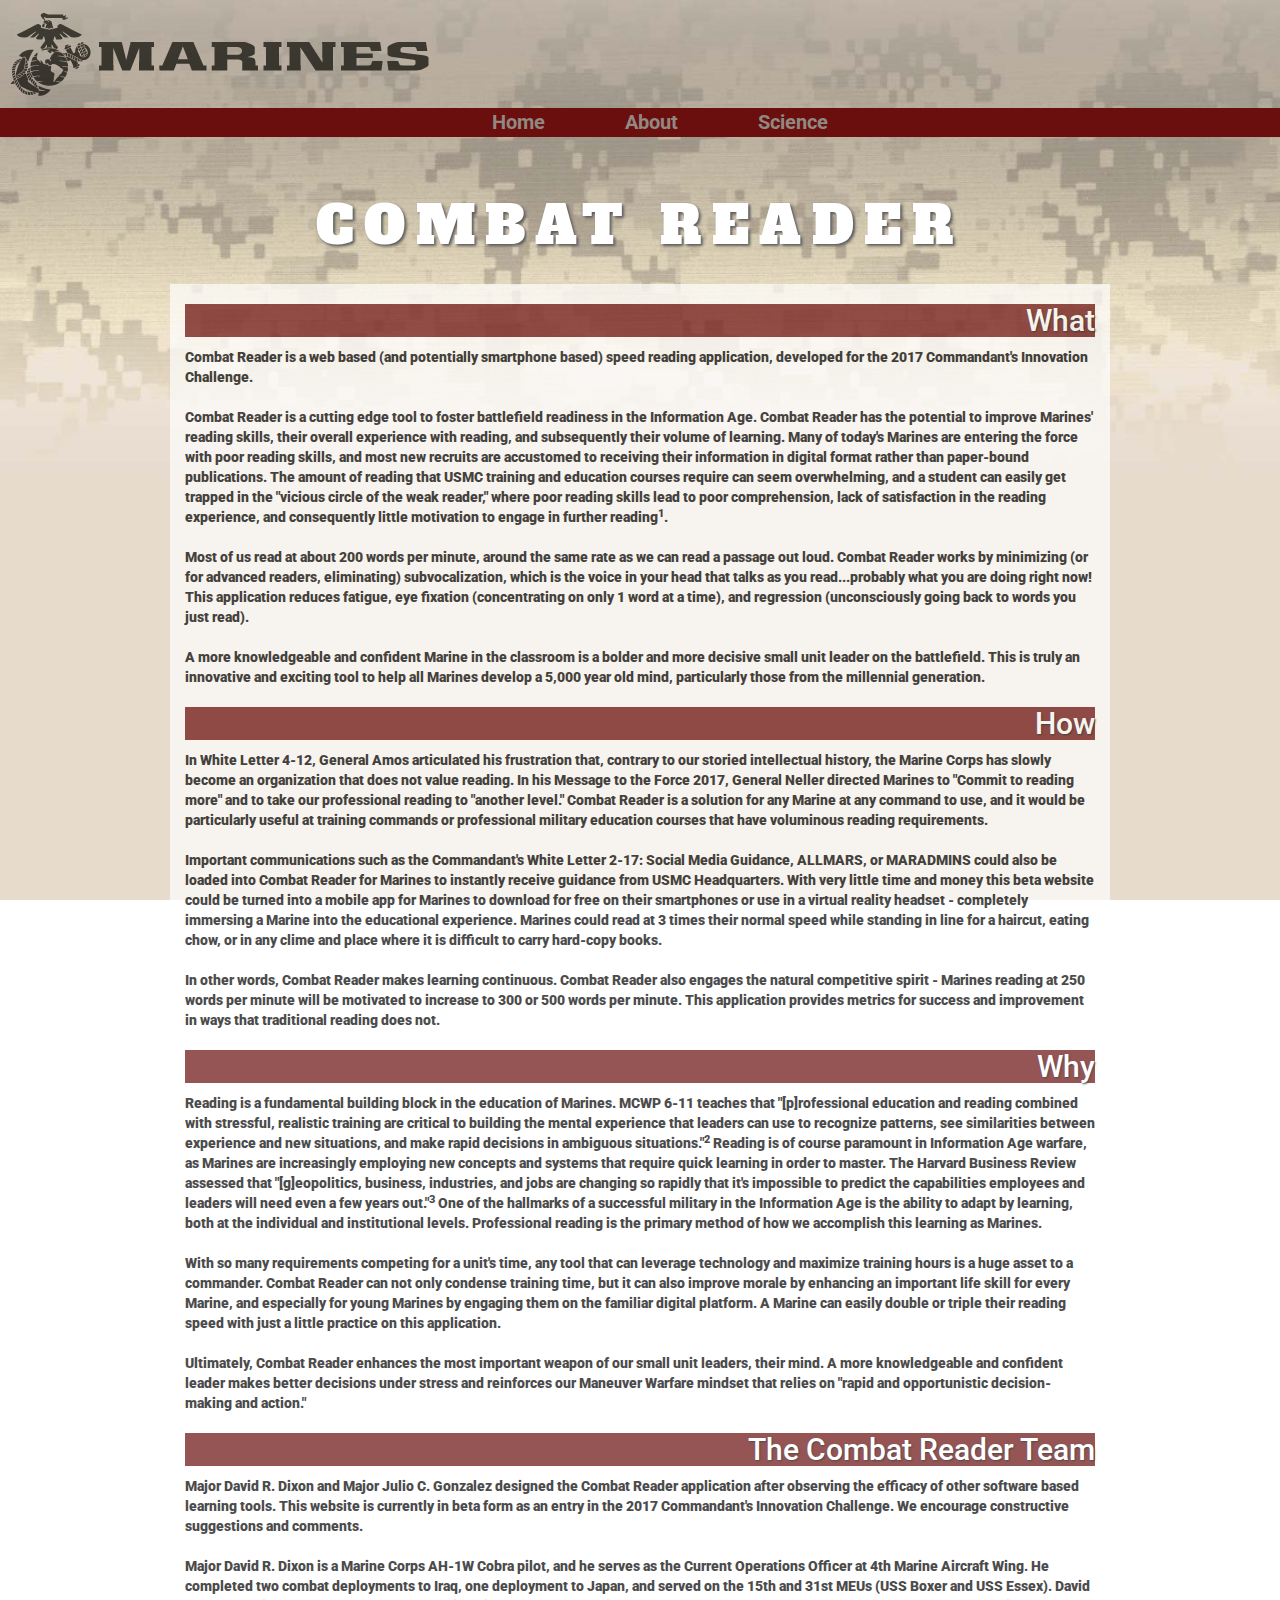
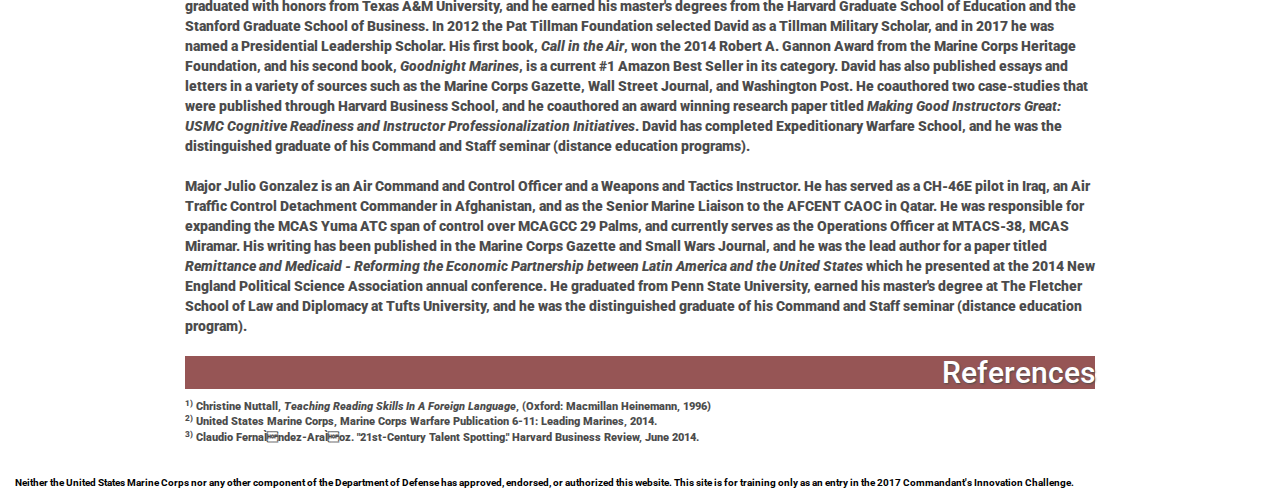
<file: about.html>
<html>
	<head>
		<link rel="stylesheet" href="socicon.css" type="text/css" charset="utf-8" />
		<link href="bootstrap.min.css" rel="stylesheet">
		<link href="https://fonts.googleapis.com/css?family=Alfa+Slab+One|Roboto" rel="stylesheet">
		<link rel="stylesheet" href="fontawesome/css/font-awesome.min.css" type="text/css">
		<link rel="stylesheet" href="css.css" type="text/css" charset="utf-8" />
		<script src="jquery.min.js" type="text/javascript" charset="utf-8"></script>
		<script src="bootstrap.min.js"></script>
		<script src="test.js" type="text/javascript" charset="utf-8"></script>
		<title>Combat Reader</title>

		<meta name="viewport" content="width=device-width, initial-scale=1.0, maximum-scale=1, user-scalable=no">

	</head>
	<header>
		<img src="img/logo.png" class="logo" alt="logo">
	</header>

<div class="row">
	<div class="navigation">
		<ul>
			<li><a href="index.html">Home</a></li>
			<li><a href="about.html">About</a></li>
			<li><a href="science.html">Science</a></li>
		</ul>
	</div>
</div>

	<body>
		<div class="container-fluid">
			<div class="col-md-12 header container">
					<h1>
						Combat Reader
					</h1>
				</div>

			<div class="col-md-12 container">
				<div class="col-md-10 container aboutpage">
				<h2 class="section">What  </h2>
<div class="about1">
<p class="about">Combat Reader is a web based (and potentially smartphone based) speed reading application, developed for the 2017 Commandant's Innovation Challenge.<br>
<br>
Combat Reader is a cutting edge tool to foster battlefield readiness in the Information Age. Combat Reader has the potential to improve Marines' reading skills, their overall experience with reading, and subsequently their volume of learning.  Many of today's Marines are entering the force with poor reading skills, and most new recruits are accustomed to receiving their information in digital format rather than paper-bound publications. The amount of reading that USMC training and education courses require can seem overwhelming, and a student can easily get trapped in the "vicious circle of the weak reader," where poor reading skills lead to poor comprehension, lack of satisfaction in the reading experience, and consequently little motivation to engage in further reading<sup>1</sup>.<br>
<br>
Most of us read at about 200 words per minute, around the same rate as we can read a passage out loud.  Combat Reader works by minimizing (or for advanced readers, eliminating) subvocalization, which is the voice in your head that talks as you read...probably what you are doing right now!  This application reduces fatigue, eye fixation (concentrating on only 1 word at a time), and regression (unconsciously going back to words you just read).<br>
<br>
A more knowledgeable and confident Marine in the classroom is a bolder and more decisive small unit leader on the battlefield.  This is truly an innovative and exciting tool to help all Marines develop a 5,000 year old mind, particularly those from the millennial generation.
</p>
</div>
<h2 class="section">How  </h2>
<div class="about1">
<p class="about">
	In White Letter 4-12, General Amos articulated his frustration that, contrary to our storied intellectual history, the Marine Corps has slowly become an organization that does not value reading.  In his Message to the Force 2017, General Neller directed Marines to "Commit to reading more" and to take our professional reading to "another level." Combat Reader is a solution for any Marine at any command to use, and it would be particularly useful at training commands or professional military education courses that have voluminous reading requirements.
	<br>
	<br>
	Important communications such as the Commandant's White Letter 2-17: Social Media Guidance, ALLMARS, or MARADMINS could also be loaded into Combat Reader for Marines to instantly receive guidance from USMC Headquarters.  With very little time and money this beta website could be turned into a mobile app for Marines to download for free on their smartphones or use in a virtual reality headset - completely immersing a Marine into the educational experience.  Marines could read at 3 times their normal speed while standing in line for a haircut, eating chow, or in any clime and place where it is difficult to carry hard-copy books.
<br>
<br>
In other words, Combat Reader makes learning continuous.  Combat Reader also engages the natural competitive spirit - Marines reading at 250 words per minute will be motivated to increase to 300 or 500 words per minute.  This application provides metrics for success and improvement in ways that traditional reading does not.<br>
</p>
</div>
<h2 class="section">Why  </h2>
<div class="about1">
<p class="about">
	Reading is a fundamental building block in the education of Marines.  MCWP 6-11 teaches that "[p]rofessional education and reading combined with stressful, realistic training are critical to building the mental experience that leaders can use to recognize patterns, see similarities between experience and new situations, and make rapid decisions in ambiguous situations."<sup>2</sup> Reading is of course paramount in Information Age warfare, as Marines are increasingly employing new concepts and systems that require quick learning in order to master. The Harvard Business Review assessed that "[g]eopolitics, business, industries, and jobs are changing so rapidly that it's impossible to predict the capabilities employees and leaders will need even a few years out."<sup>3</sup> One of the hallmarks of a successful military in the Information Age is the ability to adapt by learning, both at the individual and institutional levels. Professional reading is the primary method of how we accomplish this learning as Marines.
<br>
<br>
With so many requirements competing for a unit's time, any tool that can leverage technology and maximize training hours is a huge asset to a commander.  Combat Reader can not only condense training time, but it can also improve morale by enhancing an important life skill for every Marine, and especially for young Marines by engaging them on the familiar digital platform.  A Marine can easily double or triple their reading speed with just a little practice on this application.
<br>
<br>
Ultimately, Combat Reader enhances the most important weapon of our small unit leaders, their mind.  A more knowledgeable and confident leader makes better decisions under stress and reinforces our Maneuver Warfare mindset that relies on "rapid and opportunistic decision-making and action."</p>
</div>
<h2 class="section">The Combat Reader Team</h2>
<div class="about1">
<p class="about">
Major David R. Dixon and Major Julio C. Gonzalez designed the Combat Reader application after observing the efficacy of other software based learning tools. This website is currently in beta form as an entry in the 2017 Commandant's Innovation Challenge.  We encourage constructive suggestions and comments.
<br>
<br>
Major David R. Dixon is a Marine Corps AH-1W Cobra pilot, and he serves as the Current Operations Officer at 4th Marine Aircraft Wing.  He completed two combat deployments to Iraq, one deployment to Japan, and served on the 15th and 31st MEUs (USS Boxer and USS Essex).   David graduated with honors from Texas A&M University, and he earned his master's degrees from the Harvard Graduate School of Education and the Stanford Graduate School of Business. In 2012 the Pat Tillman Foundation selected David as a Tillman Military Scholar, and in 2017 he was named a Presidential Leadership Scholar.  His first book, <i>Call in the Air</i>, won the 2014 Robert A. Gannon Award from the Marine Corps Heritage Foundation, and his second book, <i>Goodnight Marines</i>, is a current #1 Amazon Best Seller in its category.  David has also published essays and letters in a variety of sources such as the Marine Corps Gazette, Wall Street Journal, and Washington Post.  He coauthored two case-studies that were published through Harvard Business School, and he coauthored an award winning research paper titled <i>Making Good Instructors Great: USMC Cognitive Readiness and Instructor Professionalization Initiatives</i>.  David has completed Expeditionary Warfare School, and he was the distinguished graduate of his Command and Staff seminar (distance education programs).
<br>
<br>
Major Julio Gonzalez is an Air Command and Control Officer and a Weapons and Tactics Instructor. He has served as a CH-46E pilot in Iraq, an Air Traffic Control Detachment Commander in Afghanistan, and as the Senior Marine Liaison to the AFCENT CAOC in Qatar. He was responsible for expanding the MCAS Yuma ATC span of control over MCAGCC 29 Palms, and currently serves as the Operations Officer at MTACS-38, MCAS Miramar. His writing has been published in the Marine Corps Gazette and Small Wars Journal, and he was the lead author for a paper titled <i>Remittance and Medicaid - Reforming the Economic Partnership between Latin America and the United States</i> which he presented at the 2014 New England Political Science Association annual conference.  He graduated from Penn State University, earned his master's degree at The Fletcher School of Law and Diplomacy at Tufts University, and he was the distinguished graduate of his Command and Staff seminar (distance education program).
</p>

<h2 class="section">References</h2>
<p class="about references">
	<sup>1)</sup> Christine Nuttall, <i>Teaching Reading Skills In A Foreign Language</i>, (Oxford: Macmillan Heinemann, 1996)<br>
  <sup>2)</sup> United States Marine Corps, Marine Corps Warfare Publication 6-11: Leading Marines, 2014.<br>
  <sup>3)</sup> Claudio Fernández-Aráoz. "21st-Century Talent Spotting." Harvard Business Review, June 2014.<br>

</div>
</div>
</div>
			</div>


			<div id="footer" class="col-md-12">
				<footer>
					<p>Neither the United States Marine Corps nor any other component of the Department of Defense has approved, endorsed, or authorized this website.  This site is for training only as an entry in the 2017 Commandant's Innovation Challenge.
					</p>
				</footer>
			</div>
		</body>
	</html>
</file>
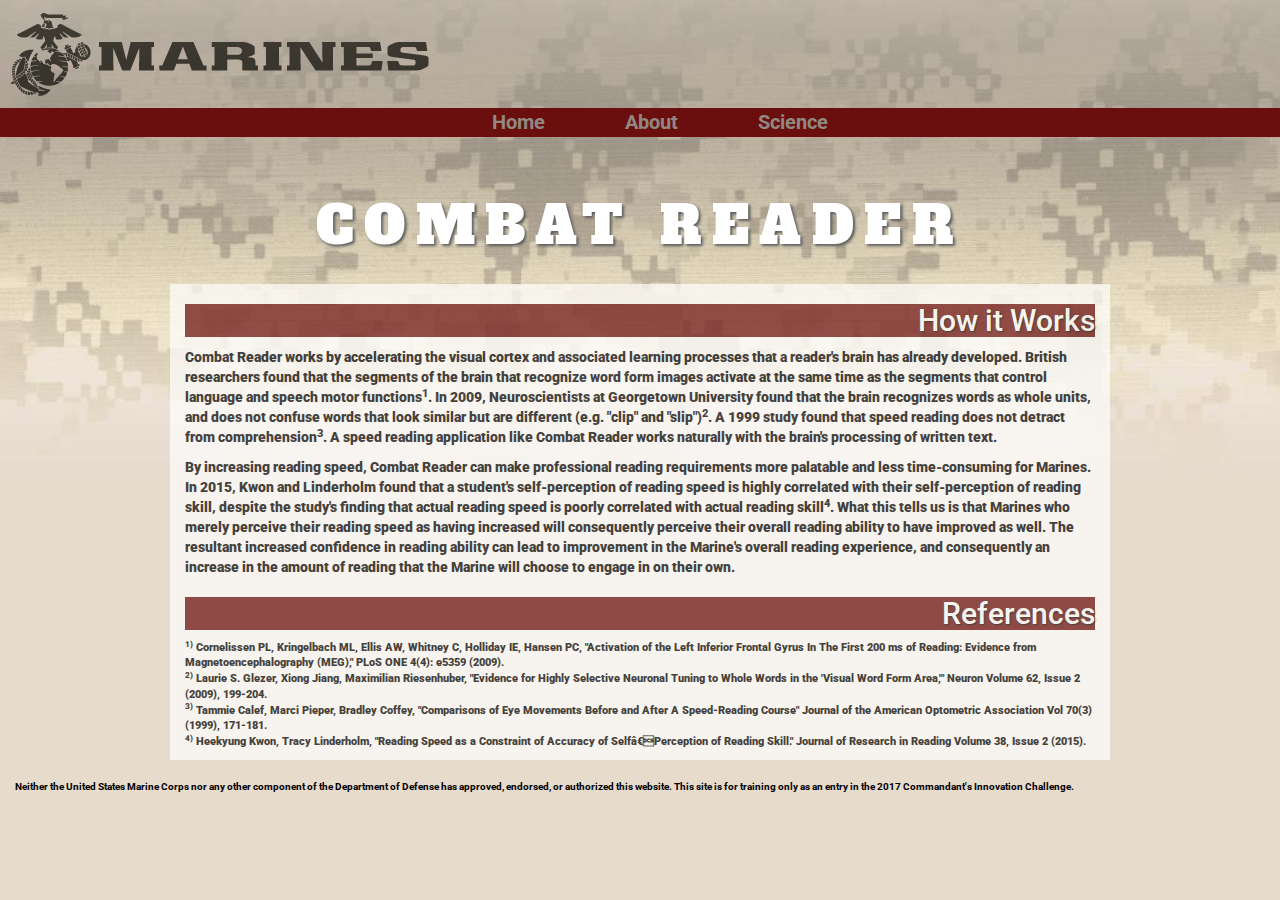
<file: science.html>
<html>
	<head>
		<link rel="stylesheet" href="socicon.css" type="text/css" charset="utf-8" />
		<link href="bootstrap.min.css" rel="stylesheet">
		<link href="https://fonts.googleapis.com/css?family=Alfa+Slab+One|Roboto" rel="stylesheet">
		<link rel="stylesheet" href="fontawesome/css/font-awesome.min.css" type="text/css">
		<link rel="stylesheet" href="css.css" type="text/css" charset="utf-8" />
		<script src="jquery.min.js" type="text/javascript" charset="utf-8"></script>
		<script src="bootstrap.min.js"></script>
		<script src="test.js" type="text/javascript" charset="utf-8"></script>
		<title>Combat Reader</title>

		<meta name="viewport" content="width=device-width, initial-scale=1.0, maximum-scale=1, user-scalable=no">

	</head>
	<header>
		<img src="img/logo.png" class="logo" alt="logo">
	</header>

<div class="row">
	<div class="navigation">
		<ul>
			<li><a href="index.html">Home</a></li>
			<li><a href="about.html">About</a></li>
			<li><a href="science.html">Science</a></li>
		</ul>
	</div>
</div>

	<body>
		<div class="container-fluid">
			<div class="col-md-12 header container">
					<h1>
						Combat Reader
					</h1>
				</div>

			<div class="col-md-12 container">
				<div class="col-md-10 container aboutpage">
				<h2 class="section">How it Works</h2>
<div class="about1">
<p class="about">Combat Reader works by accelerating the visual cortex and associated learning processes that a reader's brain has already developed. British researchers found that the segments of the brain that recognize word form images activate at the same time as the segments that control language and speech motor functions<sup>1</sup>. In 2009, Neuroscientists at Georgetown University found that the brain recognizes words as whole units, and does not confuse words that look similar but are different (e.g. "clip" and "slip")<sup>2</sup>. A 1999 study found that speed reading does not detract from comprehension<sup>3</sup>. A speed reading application like Combat Reader works naturally with the brain's processing of written text.
</p>

<p class="about">By increasing reading speed, Combat Reader can make professional reading requirements more palatable and less time-consuming for Marines. In 2015, Kwon and Linderholm found that a student's self-perception of reading speed is highly correlated with their self-perception of reading skill, despite the study's finding that actual reading speed is poorly correlated with actual reading skill<sup>4</sup>. What this tells us is that Marines who merely perceive their reading speed as having increased will consequently perceive their overall reading ability to have improved as well. The resultant increased confidence in reading ability can lead to improvement in the Marine's overall reading experience, and consequently an increase in the amount of reading that the Marine will choose to engage in on their own.
</p>
<h2 class="section">References</h2>
<p class="about references">
	<sup>1)</sup> Cornelissen PL, Kringelbach ML, Ellis AW, Whitney C, Holliday IE, Hansen PC, "Activation of the Left Inferior Frontal Gyrus In The First 200 ms of Reading: Evidence from Magnetoencephalography (MEG)," PLoS ONE 4(4): e5359 (2009). <br>
  <sup>2)</sup> Laurie S. Glezer, Xiong Jiang, Maximilian Riesenhuber, "Evidence for Highly Selective Neuronal Tuning to Whole Words in the 'Visual Word Form Area,'" Neuron Volume 62, Issue 2 (2009), 199-204.<br>
  <sup>3)</sup> Tammie Calef, Marci Pieper, Bradley Coffey, "Comparisons of Eye Movements Before and After A Speed-Reading Course" Journal of the American Optometric Association Vol 70(3) (1999), 171-181.<br>
  <sup>4)</sup> Heekyung Kwon, Tracy Linderholm, "Reading Speed as a Constraint of Accuracy of Self‐Perception of Reading Skill." Journal of Research in Reading Volume 38, Issue 2 (2015).<br>
</p>
</div>
</div>
</div>
			</div>


			<div id="footer" class="col-md-12">
				<footer>
					<p>Neither the United States Marine Corps nor any other component of the Department of Defense has approved, endorsed, or authorized this website.  This site is for training only as an entry in the 2017 Commandant's Innovation Challenge.
					</p>
				</footer>
			</div>
		</body>
	</html>
</file>
<file: socicon.css>
/* Fonts
-------------------------------------------------- */

@font-face {
    font-family: "SocialicoRegular";
    src: url('/font/socialico-webfont.eot');
    src: url('/font/socialico-webfont.eot?#iefix') format('eot'),
    url('/font/socialico-webfont.woff') format('woff'),
    url('/font/socialico-webfont.ttf') format('truetype'),
    url('/font/socialico-webfont.svg#SocialicoRegular') format('svg');
    font-weight: normal;
    font-style: normal;
}

/* Socialico, Social Media Icons
-------------------------------------------------- */

[class^="socicon"]:before, [class * =" socicon"]:before {
    font-family: SocialicoRegular;
    font-weight: normal;
    font-style: normal;
    font-size: 32px;
    display: inline-block;
    text-decoration: none !important;
}

a [class^="socicon"], a [class * =" socicon"] {
    display: inline-block;
    text-decoration: none !important;
}

/* makes the font 33% larger relative to the icon container */
.icon-large:before {
    vertical-align: top;
    font-size: 1.3333333333333333em;
}

li [class^="socicon"], li [class * =" socicon"] {
    display: inline-block;
    width: 1.25em;
    text-align: center;
}

li .large[class^="socicon"], li .large[class * =" socicon"] {
    /* 1.5 increased font size for .large * 1.25 width */
    width: 1.875em;
}

li[class^="socicon"], li[class * =" socicon"] {
    margin-left: 0;
    list-style-type: none;
}

li[class^="socicon"]:before, li[class * =" socicon"]:before {
    text-indent: -2em;
    text-align: center;
}

li[class^="socicon"].large:before, li[class * =" socicon"].large:before {
    text-indent: -1.3333333333333333em;
}

/* available social icons */
.twitterbird.socicon:before {
    position: relative;
    left: -3px;
}

.circle.socicon:before {
    content: "\0020"
}

.soundcloudcircle.socicon:before {
    content: "\0021"
}

.mobilemecircle.socicon:before {
    content: "\0024"
}

.pinterestcircle.socicon:before {
    content: "\0026"
}

.downloadcircle.socicon:before {
    content: "\0028"
}

.refreshcircle.socicon:before {
    content: "\0029"
}

.flowercircle.socicon:before {
    content: "\002C"
}

.starcircle.socicon:before {
    content: "\002D"
}

.musiccircle.socicon:before {
    content: "\002E"
}

.foursquarecircle.socicon:before {
    content: "\002F"
}

.windowscircle.socicon:before {
    content: "\0030"
}

.pluscircle.socicon:before {
    content: "\0031"
}

.linkcircle.socicon:before {
    content: "\0032"
}

.heartcircle.socicon:before {
    content: "\0033"
}

.aperturecircle.socicon:before {
    content: "\0034"
}

.filmcircle.socicon:before {
    content: "\0035"
}

.lastfmcircle.socicon:before {
    content: "\0036"
}

.mappincircle.socicon:before {
    content: "\0037"
}

.waterdropcircle.socicon:before {
    content: "\0038"
}

.qikcircle.socicon:before {
    content: "\0033"
}

.messagecircle.socicon:before {
    content: "\003F"
}

.applecircle.socicon:before {
    content: "\0040"
}

.amazon.socicon:before {
    content: "\0041"
}

.bebo.socicon:before {
    content: "\0042"
}

.appstore.socicon:before {
    content: "\0043"
}

.dribbble.socicon:before {
    content: "\0044"
}

.behance.socicon:before {
    content: "\0045"
}

.facebook.socicon:before {
    content: " \0046"
}

.google.socicon:before {
    content: "\0047"
}

.skype.socicon:before {
    content: "\0048"
}

.linkedin.socicon:before {
    content: "\0049"
}

.deviantart.socicon:before {
    content: "\004A"
}

.bing.socicon:before {
    content: "\004B"
}

.twitterbird.socicon:before {
    content: "\004C"
}

.myspace.socicon:before {
    content: "\004D"
}

.flickr.socicon:before {
    content: "\004E"
}

.tumblr.socicon:before {
    content: "\004F"
}

.paypal.socicon:before {
    content: "\0050"
}

.quora.socicon:before {
    content: "\0051"
}

.rss.socicon:before {
    content: "\0052"
}

.stumbleupon.socicon:before {
    content: "\0053"
}

.twitter.socicon:before {
    content: "\0054"
}

.blogger.socicon:before {
    content: "\0055"
}

.vimeo.socicon:before {
    content: "\0056"
}

.wordpress.socicon:before {
    content: "\0057"
}

.youtube.socicon:before {
    content: "\0058"
}

.yahoo.socicon:before {
    content: "\0059"
}

.aol.socicon:before {
    content: "\005A"
}

.amazoncircle.socicon:before {
    content: "\0061"
}

.bebocircle.socicon:before {
    content: "\0062"
}

.appstorecircle.socicon:before {
    content: "\0063"
}

.dribbblecircle.socicon:before {
    content: "\0064"
}

.behancecircle.socicon:before {
    content: "\0065"
}

.facebookcircle.socicon:before {
    content: "\0066"
}

.googlecircle.socicon:before {
    content: "\0067"
}

.skypecircle.socicon:before {
    content: "\0068"
}

.linkedincircle.socicon:before {
    content: "\0069"
}

.deviantartcircle.socicon:before {
    content: "\006A"
}

.bingcircle.socicon:before {
    content: "\006B"
}

.twitterbirdcircle.socicon:before {
    content: "\006C"
}

.myspacecircle.socicon:before {
    content: "\006D"
}

.flickrcircle.socicon:before {
    content: "\006E"
}

.tumblrcircle.socicon:before {
    content: "\006F"
}

.paypalcircle.socicon:before {
    content: "\0070"
}

.quoracircle.socicon:before {
    content: "\0071"
}

.rsscircle.socicon:before {
    content: "\0072"
}

.stumbleuponcircle.socicon:before {
    content: "\0073"
}

.twittercircle.socicon:before {
    content: "\0074"
}

.bloggercircle.socicon:before {
    content: "\0075"
}

.vimeocircle.socicon:before {
    content: "\0076"
}

.wordpresscircle.socicon:before {
    content: "\0077"
}

.youtubecircle.socicon:before {
    content: "\0078"
}

.yahoocircle.socicon:before {
    content: "\0079"
}

.aolcircle.socicon:before {
    content: "\007A"
}
</file>
<file: css.css>
html {
  font-size: 10px;
}

body {
  background-image: url("img/background.jpeg");
  color: #000;
  transition: background 0.1s linear;
  width: 100%;
}

body, input, textarea, button {
  font-size: 2rem;
	font-weight: bolder;
  font-family: 'Roboto', sans-serif;
}
a {
  text-decoration: none;
}
@charset "UTF-8";
.logo {
	margin-left: 10px;
	margin-top: 10px;
}
.navigation {
	background-color: #6a0e0e;
	width: 100%;
	margin-top: 1rem;
}
.navigation ul{
  list-style: none;
  justify-content: center;
  display: flex;
  flex-direction: row;
  margin-bottom: 2em;
}
.navigation li {
	color: white;
  font-size: 2rem;
  padding-left: 2em;
  padding-right: 2em;
	text-decoration: none;
	flex-direction: column;
}
.navigation a {
	text-decoration: none;
	color: #918981;
}
.navigation a:hover {
	text-decoration: none;
	color: #FFFFFF;
	text-transform: uppercase;
}
.main {
	height: 100%;
	text-align: center;
}

body, .main, .behind-main {
	background-size: cover;
	background-attachment: fixed;
}

h1 {
	color: #fff;
	font-family: 'Alfa Slab One', cursive;
	text-transform: uppercase;
	text-shadow: 2px 2px 3px #5b5b5b;
	letter-spacing: .2em;
	font-size: 2.6em;
	margin-bottom: 30px;
}

.header {
	color: #fff;
}

.header {
	text-align: center;
}

.reader-wrapper .title-area img {
	/*width: 100%;*/
	max-height: 50px;
}

.load-wrapper {
	color: #fff;
	font-weight: 100;
	font-size: 12pt;
}

.load-button {
	color: #fff;
	border: 1px solid #47a7ff;
	padding: 15px;
	display: inline-block;
	-webkit-border-radius: 3px;
	border-radius: 3px;
	font-size: 12pt;
	font-weight: 200;
}
.reads {
  color: black;
	text-align: left;
	margin-left: 50px;
	margin-right: 50px;
}
.start-here {
	font-weight:bold;
	font-size: 27px;
	display: block;
}
#combatreader{
	display: flex;
	justify-content: center;
  padding-bottom: 2rem;
}
.reader-wrapper {
	margin-top: 25px;
	border: 1px solid #ddd;
	-webkit-border-radius: 3px;
	border-radius: 3px;
	background: #f5f5f5;
	display: inline-block;
	justify-content: center;
	width: 100%;
	max-width: 500px;
}

.reader {
	display:inline-block;
	font-size:24pt;
	width: 100%;
	background:#fff;
	color:#242424;
	/*border-radius:3px;
	-webkit-border-radius:3px;*/
	padding:20px;
	text-align:center;
	font-family:Georgia;
	padding-bottom:20px;
	padding-top:20px;
	height:73px;

	overflow: hidden;
	color: #ccc;

	white-space: nowrap;
	font-size:24pt;

	position: relative;
}

.reader-cell {
	white-space: nowrap;
	color: #ccc;
	font-size:24pt;

	display: inline-block;
	position: absolute;
}

.reader-cell-left {
	right: 50%;
	text-align: right;
}

.reader-cell-right {
	left: 50%;
	text-align: left;
}

.sub-reader-hidden {
	display: none;
}

.current-word {
	color: #424242;
}

.reader-line, .reader-line-2 {
	height:73px;
	width:1px;
	background:#ccc;
	display:block;
	margin-top:-73px;
	position:relative;
	left:50%;
}

.reader-line-2 {
	height: 63px;
	margin-top: -68px;
	background: #fff;
	margin-bottom: -10px;
}

.pre-playing-word {
	color: #6e6257;
	font-weight: bold;
}
.controls a {
	text-align: center;
	display:block;
	padding: 5px;
	opacity: 0.37;
	height: 65px;
	padding-top: 8px;
}

.controls a:hover {
	opacity: 0.75;
	background: #ddd;
	color:
}

.control-button {
	width: 50px;
	justify-content: center;
	float: none;
}

.wpm-area {
	margin-bottom: 10px;
}

.wpm-input-group {
	max-width: 200px;
}

#wpm, .post-wpm {
	height: 70px;
}

.post-wpm {
	font-size: 30px;
	height: 70px;
	font-weight: 300;
}

#wpm {
	font-size: 40px;
	font-family: 'Roboto', sans-serif;
	font-weight: bold;
	color: #6e6257;

	margin: 0px;
	width: 100%;
	border: none;
	border-radius: 0px;
	padding: 0px 10px;
	height: auto;
	text-align: center;

	height: 65px;
}



/*
#wpm {
	-webkit-border-radius: 3px 0px 0px 3px;
	border-radius: 3px 0px 0px 3px;
}

.post-*/

.reader-wrapper .row,
.load-wrapper .row {
	margin: 0px;
}

.reader-wrapper .col-xs-4 {
	border-right: 1px solid #ddd;
	padding: 0px;
}

.reader-wrapper .col-xs-4.last {
	border-right: none;
}

.reader-wrapper .stats {
	margin-top: 15px;
	background: #ddd;
}

.stat {
	font-size:12pt;
	color: #bbb;
	padding: 5px;
	text-align: center;
	font-weight: 200;
}

.stat-num {
	color: #555;
	font-size: 20px;
	font-weight: bold;
	display: inline-block;
	/*text-shadow: 1px 1px 0px #d4d4d4;*/
}

.stats, .controls, .wpm-area {
	border-top: 1px solid #ddd;
}

.upload-area {
	padding:15px;
}


#url-area, #paste-area {
	display: none;
	max-width: 700px;

	text-align: left;
}

.btn {
	font-size: 24px;
	width: 100%;
	padding-top: 15px;
	padding-bottom: 15px;
	font-weight: 200;
	margin-top: 15px;
}

label {
	cursor: pointer;
	font-weight: 200;
}

label b {
	font-size: 1.5em;
}

textarea {
	font-size:11pt;
	height:200px;
	width: 250px;
	max-width: 500px;
}

.hidden {
	display:none;
}

.nopadding {
	padding: 0px;
}
footer {
  font-size: 10px;
}

/*ABOUT PAGE*/
.aboutpage {
  max-width: 940px;
  width: 100%;
  margin-bottom: 2rem;
  background-color: white;
  opacity: .7;
  float: none;
}
.about {
  font-size: 14px;
  font-weight: bolder;
}
.about1 {

}
.section {
  text-shadow: 1px 1px 2px #000000;
  width: 100%;
  color: white;
  text-align: right;
  background-color: #6a0e0e;
  margin-right: 15px;
}
.references {
  font-size: 11px;
}
</file>
